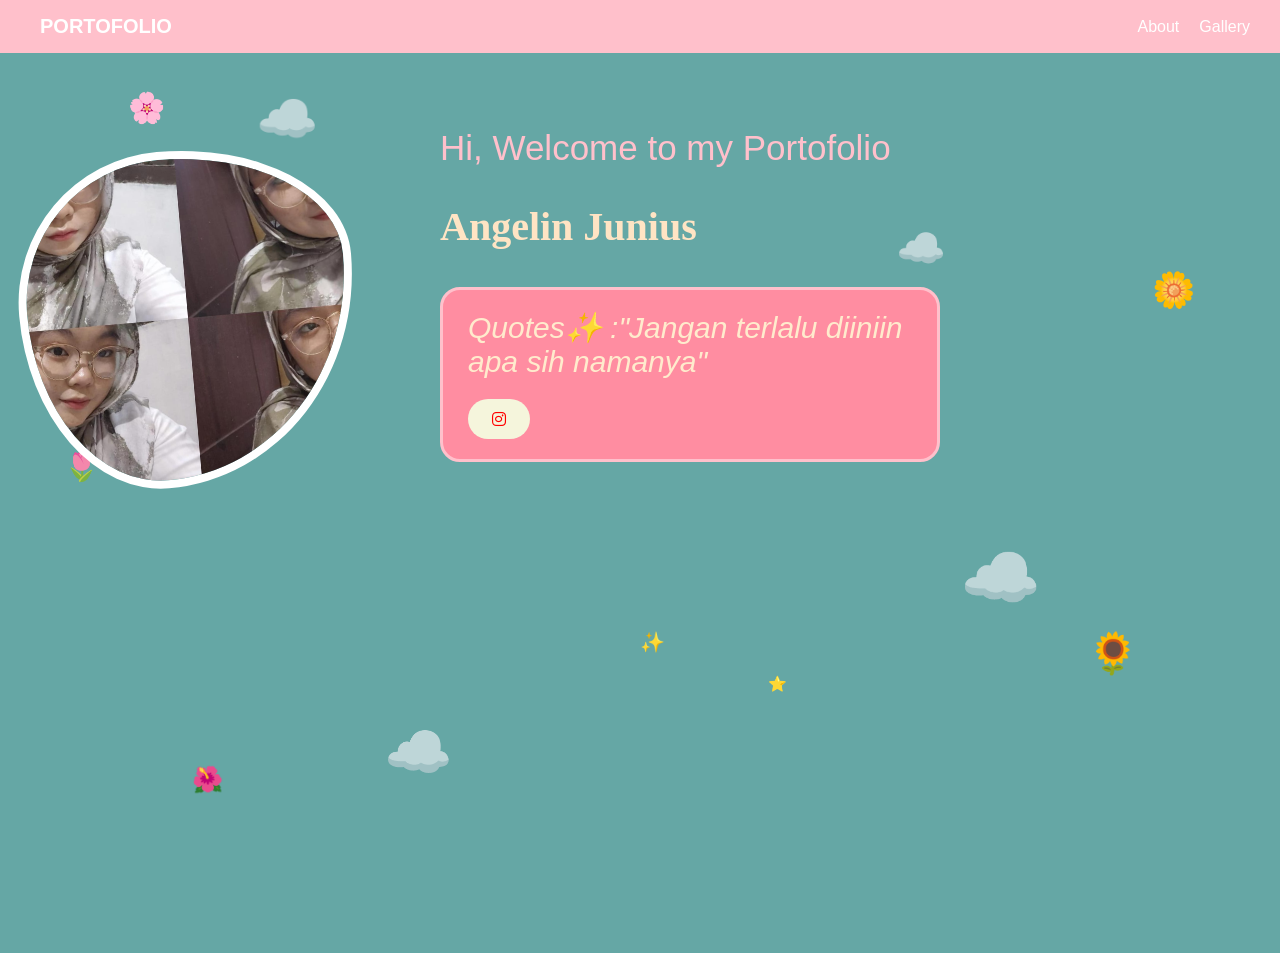
<file: index.html>
<!DOCTYPE html>
<html lang="en">
<head>
    <meta charset="UTF-8">
    <meta name="viewport" content="width=device-width, initial-scale=1.0">
    <title>Pertemuan2</title>
    <link rel="stylesheet" href="styleporto.css">
    <link rel="stylesheet" href="https://cdnjs.cloudflare.com/ajax/libs/font-awesome/6.6.0/css/all.min.css">
</head>
<body>
    <div class="hiasan">
        <div class="bunga bunga1">🌸</div>
        <div class="bunga bunga2">🌻</div>
        <div class="bunga bunga3">🌺</div>
        <div class="bunga bunga4">🌼</div>
        <div class="bunga bunga5">🌷</div>
        <div class="awan awan1">☁️</div>
        <div class="awan awan2">☁️</div>
        <div class="awan awan3">☁️</div>
        <div class="awan awan4">☁️</div>
        <div class="bintang bintang1">✨</div>
        <div class="bintang bintang2">⭐</div>
    </div>

    <header class="navbar" style="position: relative; z-index: 999;">
        <b>PORTOFOLIO</b>
        <a href="about.html">About</a>
        <a href="gallery.html">Gallery</a>
    </header>
    
        <div class="framefoto">
            <img src="WhatsApp Image 2026-06-01 at 11.38.00.jpeg" alt="PP">
        </div>

    <main class="main" style="position: relative; z-index: 999;">

        <div class="angel">
            <p class="sambutan">Hi, Welcome to my Portofolio</p>
            <h1 class="nama">Angelin Junius</h1>
            <div class="quotes">
                <p class="kata2">Quotes✨ :"Jangan terlalu diiniin apa sih namanya"</p>
                <a href="https://www.instagram.com/angelinjunius_?igsh=MWhwcjVxOXpycDJzag==" target="_blank" rel="noopener noreferrer" class="ig-identitas">
                <i class="fa-brands fa-instagram"></i>
                </a>
            </div>
        </div>
    </main>
    
</body>
</html>
</file>
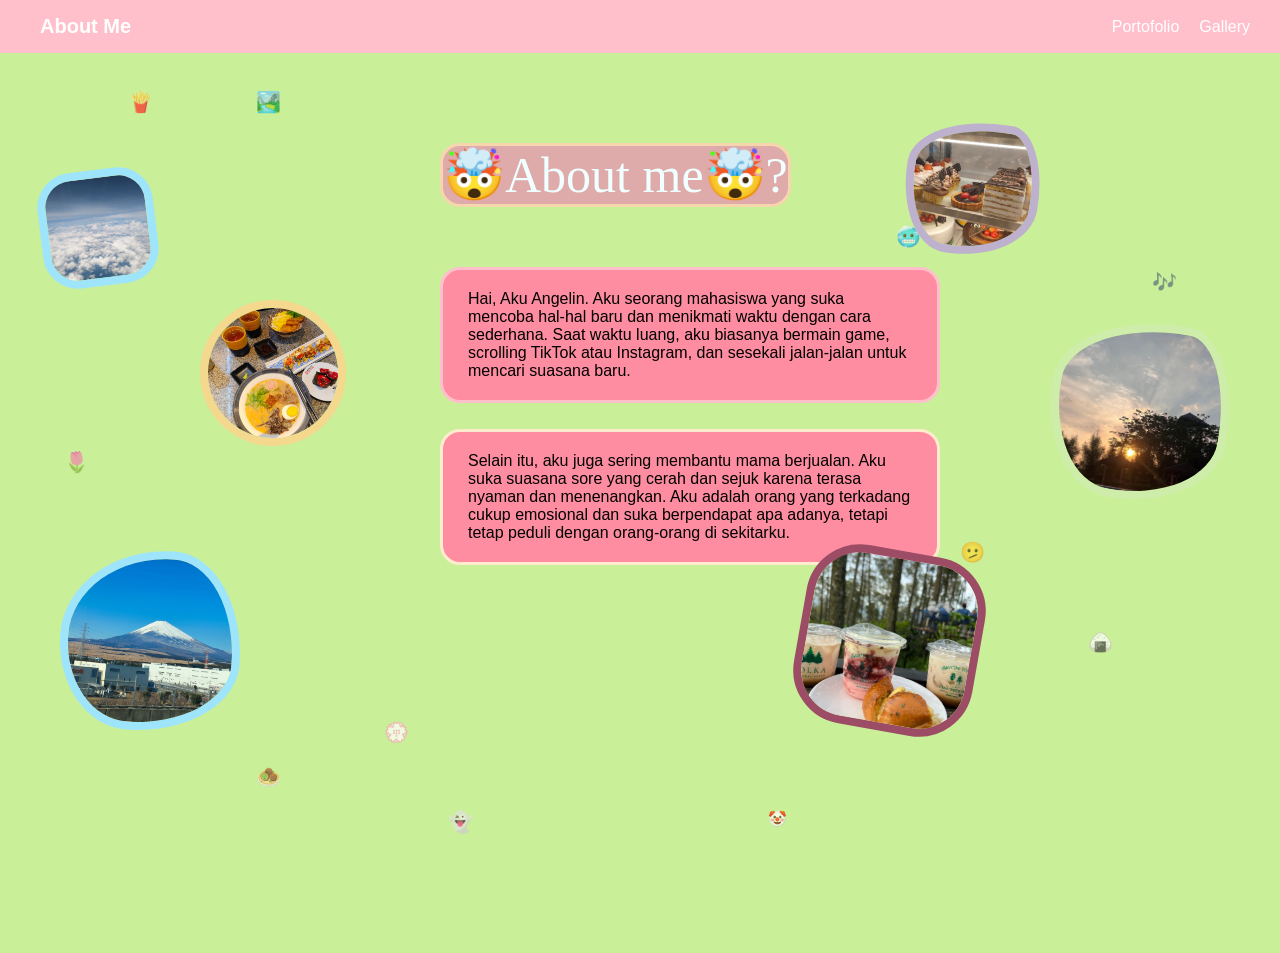
<file: about.html>
<!DOCTYPE html>
<html lang="en">
<head>
    <meta charset="UTF-8">
    <meta name="viewport" content="width=device-width, initial-scale=1.0">
    <title>Pertemuan2</title>
    <link rel="stylesheet" href="styleaboutme.css">
</head>

<body>
    <div class="hiasan">
        <div class="emot emot1">🍟</div>
        <div class="emot emot2">🍙</div>
        <div class="emot emot3">🧆</div>
        <div class="emot emot4">🎶</div>
        <div class="emot emot5">🌷</div>
        <div class="emot emot6">🏞️</div>
        <div class="emot emot7">🫤</div>
        <div class="emot emot8">🥶</div>
        <div class="emot emot9">💮</div>
        <div class="emot emot10">👻</div>
        <div class="emot emot11">🤡</div>
    </div>

    <header class="navbar">
        <b>About Me</b>
        <a href="index.html">Portofolio</a>
        <a href="gallery.html">Gallery</a>
    </header>

    <main class = "main">
        <div class="framefoto1">
            <img src="WhatsApp Image 2026-06-01 at 21.24.32.jpeg" alt="PP">
        </div>

         <div class="framefoto2">
            <img src="WhatsApp Image 2026-06-01 at 22.43.02 (1).jpeg" alt="PP">
        </div>

         <div class="framefoto3">
            <img src="WhatsApp Image 2026-06-01 at 22.43.05.jpeg" alt="PP">
        </div>

         <div class="framefoto4">
            <img src="WhatsApp Image 2026-06-01 at 22.44.16 (1).jpeg" alt="PP">
        </div>

         <div class="framefoto5">
            <img src="WhatsApp Image 2026-06-01 at 22.44.16.jpeg" alt="PP">
        </div>

         <div class="framefoto6">
            <img src="WhatsApp Image 2026-06-02 at 00.49.57.jpeg" alt="PP">
        </div>

        <div class="data">
            <p class="biodata">🤯About me🤯?</p>
            <p class="cerita">Hai, Aku Angelin. Aku seorang mahasiswa yang suka mencoba hal-hal baru dan menikmati waktu dengan cara sederhana. 
                Saat waktu luang, aku biasanya bermain game, scrolling TikTok atau Instagram, dan sesekali jalan-jalan untuk mencari suasana baru.
            </p>
            <p class="cerita2">Selain itu, aku juga sering membantu mama berjualan. Aku suka suasana sore yang cerah dan sejuk karena terasa nyaman dan menenangkan. 
                Aku adalah orang yang terkadang cukup emosional dan suka berpendapat apa adanya, tetapi tetap peduli dengan orang-orang di sekitarku.</p>
        </div>
    </main>

    


</body>
</html>
</file>
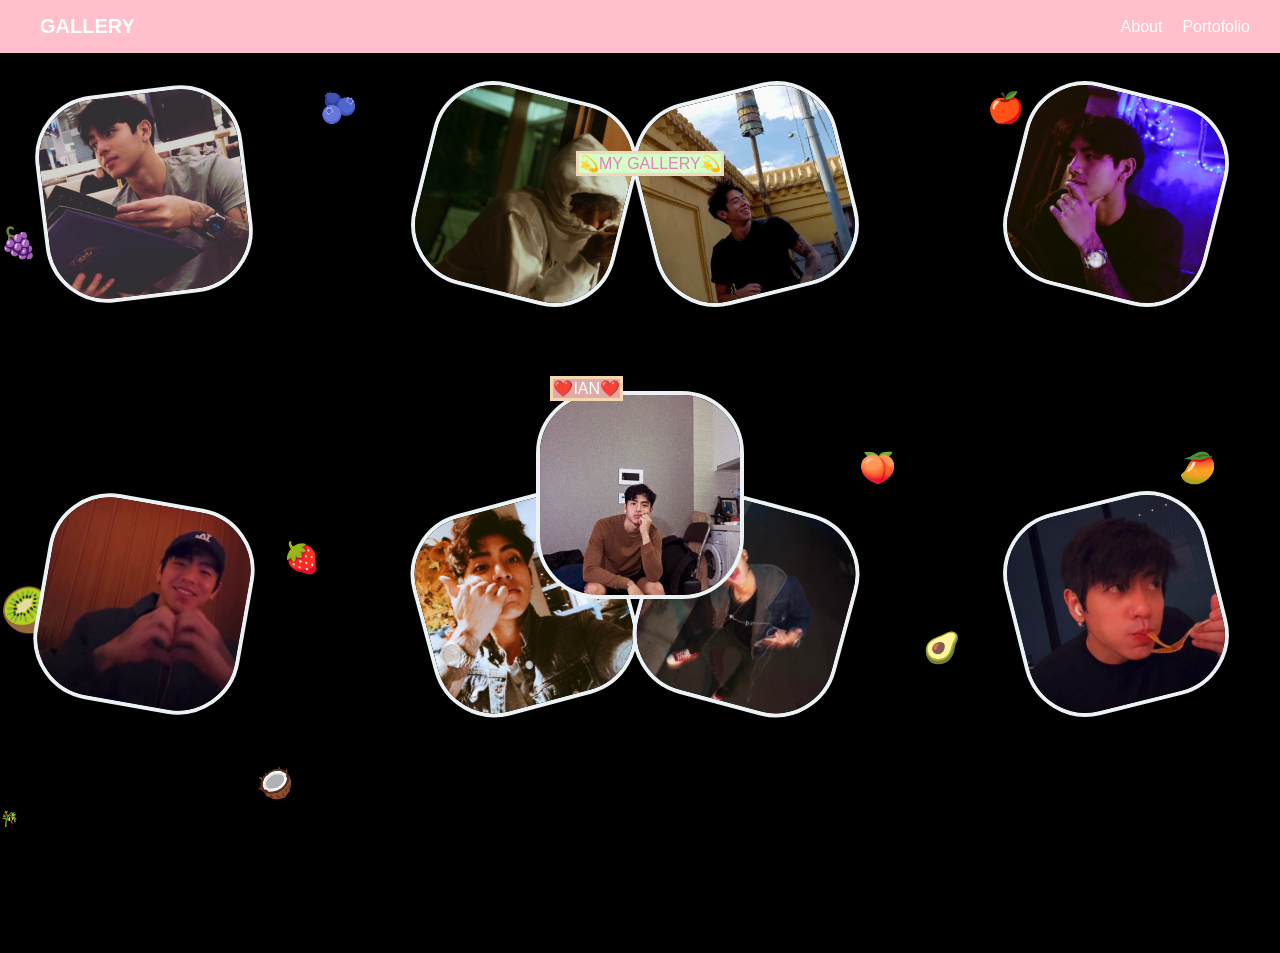
<file: gallery.html>
<!DOCTYPE html>
<html lang="en">
<head>
    <meta charset="UTF-8">
    <meta name="viewport" content="width=device-width, initial-scale=1.0">
    <title>Pertemuan2</title>
    <link rel="stylesheet" href="stylegallery.css">
</head>

<body>

    <div class="hiasan">
        <div class="emot emot1">🫐</div>
        <div class="emot emot2">🥑</div>
        <div class="emot emot3">🥥</div>
        <div class="emot emot4">🍑</div>
        <div class="emot emot5">🥭</div>
        <div class="emot emot6">🍎</div>
        <div class="emot emot7">🍓</div>
        <div class="emot emot8">🍇</div>
        <div class="emot emot9">🥝</div>
        <div class="emot emot10">🎋</div>
    </div>

    <header class="navbar" style="position: relative; z-index: 999;">
        <b>GALLERY</b>
        <a href="about.html">About</a>
        <a href="index.html">Portofolio</a>
    </header>

    <main class = "main">
       
        <div class="ian1">
            <img src="WhatsApp Image 2026-06-02 at 02.06.59.jpeg" alt="PP">
        </div>

        <div class="ian2">
            <img src="WhatsApp Image 2026-06-02 at 02.07.00 (1).jpeg" alt="PP">
        </div>

        <div class="ian3">
            <img src="WhatsApp Image 2026-06-02 at 02.07.00 (2).jpeg" alt="PP">
        </div>

        <div class="ian4">
            <img src="WhatsApp Image 2026-06-02 at 02.07.01 (1).jpeg" alt="PP">
        </div>

        <div class="ian5">
            <img src="WhatsApp Image 2026-06-02 at 02.07.01 (2).jpeg" alt="PP">
        </div>

        <div class="ian6">
            <img src="WhatsApp Image 2026-06-02 at 02.07.01 (3).jpeg" alt="PP">
        </div>

        <div class="ian7">
            <img src="WhatsApp Image 2026-06-02 at 10.15.53 (1).jpeg" alt="PP">
        </div>

        <div class="ian8">
            <img src="WhatsApp Image 2026-06-02 at 10.15.53.jpeg" alt="PP">
        </div>

         <div class="ian9">
            <img src="WhatsApp Image 2026-06-02 at 11.09.07.jpeg" alt="PP">
        </div>

        <p class="judul">💫MY GALLERY💫</p>
        <p class="tengah">❤️IAN❤️</p>
        

    </main>

</body>
</html>
</file>
<file: styleporto.css>
body {
  font-family: Arial, sans-serif;
  margin: 0;
  background-color: rgb(101, 167, 165);
}

.hiasan {
    position: absolute;
    top: 0;
    left: 0;
    width: 100%;
    height: 100%;
    pointer-events: none;
    z-index: 0;
    overflow: hidden;
}

.bunga {
    position: absolute;
    font-size: 30px;
}

.bunga1 {
    top: 10%;
    left: 10%;
}

.bunga2 {
    top: 70%;
    left: 85%;
    font-size: 40px;
}

.bunga3 {
    top: 85%;
    left: 15%;
    font-size: 25px;
}

.bunga4 {
    top: 30%;
    left: 90%;
    font-size: 35px;
}

.bunga5 {
    top: 50%;
    left: 5%;
    font-size: 28px;
}

.awan {
    position: absolute;
    font-size: 50px;
    opacity: 0.7;
}

.awan1 {
    top: 10%;
    left: 20%;
}

.awan2 {
    top: 60%;
    left: 75%;
    font-size: 65px;
}

.awan3 {
    top: 25%;
    left: 70%;
    font-size: 40px;
}

.awan4 {
    top: 80%;
    left: 30%;
    font-size: 55px;
}

.bintang {
    position: absolute;
    font-size: 20px;
}

.bintang1 {
    top: 70%;
    left: 50%;
}

.bintang2 {
    top: 75%;
    left: 60%;
    font-size: 15px;
}

.navbar {
  background-color: pink;
  padding: 15px 30px;
  display: flex;
  justify-content: space-between;
  align-items: center;
}

header b {
  color: white;
  font-size: 20px;
  margin-left: 10px;
}

header a {
  color: white;
  text-decoration: none;
  margin-left: 20px;
  font-size: 16px;
}

header a:first-of-type {
    margin-left: auto;
}

header a:hover {
    text-decoration: underline;
    cursor: pointer;
}

.framefoto {
    width: 320px;
    height: 320px;
    position: absolute;
    left: 20px;
    top: 150px;
    overflow: hidden;
    border-radius: 45% 55% 60% 40% / 45% 35% 65% 55%;
    transform: rotate(-5deg);
    border: 8px solid white;
}

.framefoto img {
    width: 100%;
    height: 100%;
    object-fit: cover;
}

.main {
    display: flex;
    align-items: flex-start;
    min-height: calc(100vh - 80px);
    padding: 40px 60px;
    flex-wrap: wrap;
    margin-left: 360px;
}

.angel {
    flex: 1;
    max-width: 500px;
    text-align: left;
    padding: 20px;
    margin-top: 0;
    padding-top: 0;
}

.sambutan {
    font-size: 35px;
    color: pink;
}

.nama {
    font-size: 40px;
    color:bisque;
    font-family: Georgia, 'Times New Roman', Times, serif
}

.quotes {
    border: 3px solid pink;
    border-radius: 20px;
    padding: 20px 25px;
    display: inline-block;
    background-color: #ff8da1;
    margin-top: 10px;
}

.ig-identitas {
    display: inline-flex; 
    align-items: center;
    margin-top: 20px;
    padding: 12px 24px;
    background-color: beige;
    color: red;
    border-radius: 30px;
    text-decoration: none;
}

.kata2 {
    font-size: 30px;
    color: blanchedalmond;
    margin: 0;
    font-style: italic;
}
</file>
<file: styleaboutme.css>
body {
  font-family: Arial, sans-serif;
  margin: 0;
  background-color: rgb(202, 239, 153);
}

.hiasan {
    position: absolute;
    top: 0;
    left: 0;
    width: 100%;
    height: 100%;
    pointer-events: none;
    z-index: 0;
    overflow: hidden;
}

.emot {
    position: absolute;
    font-size: 30px;
}

.emot1 {
    top: 10%;
    left: 10%;
}

.emot2 {
    top: 70%;
    left: 85%;
    font-size: 40px;
}

.emot3 {
    top: 85%;
    left: 20%;
    font-size: 25px;
}

.emot4 {
    top: 30%;
    left: 90%;
    font-size: 35px;
}

.emot5 {
    top: 50%;
    left: 5%;
    font-size: 28px;
}

.emot {
    position: absolute;
    font-size: 50px;
    opacity: 0.7;
}

.emot6 {
    top: 10%;
    left: 20%;
}

.emot7 {
    top: 60%;
    left: 75%;
    font-size: 65px;
}

.emot8 {
    top: 25%;
    left: 70%;
    font-size: 40px;
}

.emot9 {
    top: 80%;
    left: 30%;
    font-size: 55px;
}

.emot {
    position: absolute;
    font-size: 20px;
}

.emot10 {
    top: 90%;
    left: 35%;
}

.emot11 {
    top: 90%;
    left: 60%;
    font-size: 15px;
}

.navbar {
  background-color: pink;
  padding: 15px 30px;
  display: flex;
  justify-content: space-between;
  align-items: center;
}

header b {
  color: white;
  font-size: 20px;
  margin-left: 10px;
}

header a {
  color: white;
  text-decoration: none;
  margin-left: 20px;
  font-size: 16px;
}

header a:first-of-type {
    margin-left: auto;
}

header a:hover {
    text-decoration: underline;
    cursor: pointer;
}

.main {
    display: flex;
    align-items: flex-start;
    min-height: calc(100vh - 80px);
    padding: 40px 60px;
    flex-wrap: wrap;
    margin-left: 360px;
}

.data {
    flex: 1;
    max-width: 500px;
    text-align: left;
    padding: 20px;
    margin-top: 0;
    padding-top: 0;
}

.biodata {
    font-size: 50px;
    color: azure;
    font-family: Georgia, 'Times New Roman', Times, serif;
    background-color: rgb(223, 170, 170); 
    border: 3px solid rgb(246, 214, 172);     
    border-radius: 20px;       
    display: inline-block; 
    position: relative;
}

.cerita {
    border: 3px solid pink;
    border-radius: 20px;
    padding: 20px 25px;
    display: inline-block;
    background-color: #ff8da1;
    margin-top: 10px;
}

.cerita2 {
    border: 3px solid blanchedalmond;
    border-radius: 20px;
    padding: 20px 25px;
    display: inline-block;
    background-color: #ff8da1;
    margin-top: 10px;
}

.framefoto1 {
    width: 100px;
    height: 100px;
    position: absolute;
    left: 40px;
    top: 170px;
    overflow: hidden;
    border-radius: 30%;
    border: 8px solid rgb(158, 229, 252);
    transform: rotate(-7deg);
}

.framefoto1 img {
    width: 100%;
    height: 100%;
    object-fit: cover;
}

.framefoto2 {
    width: 165px;
    height: 165px;
    position: absolute;
    left: 60px;
    top: 550px;
    overflow: hidden;
    border-radius: 60% 40% 60% 40% / 50% 60% 40% 50%;
    border: 8px solid rgb(158, 229, 252);
    transform: rotate(4deg);
}

.framefoto2 img {
    width: 100%;
    height: 100%;
    object-fit: cover;
}

.framefoto3 {
    width: 165px;
    height: 165px;
    position: absolute;
    right: 50px;
    top: 320px;
    overflow: hidden;
    border-radius: 70% 30% 60% 40% / 40% 60% 40% 60%;
    border: 8px solid rgb(207, 237, 170);
    transform: rotate(10deg);
}

.framefoto3 img {
    width: 100%;
    height: 100%;
    object-fit: cover;
}

.framefoto4 {
    width: 130px;
    height: 130px;
    position: absolute;
    left: 200px;
    top: 300px;
    overflow: hidden;
    border-radius: 50%;
    border: 8px solid rgb(243, 216, 142);
}

.framefoto4 img {
    width: 100%;
    height: 100%;
    object-fit: cover;
}

.framefoto5 {
    width: 165px;
    height: 165px;
    position: absolute;
    right: 300px;
    top: 550px;
    overflow: hidden;
    border-radius: 30%;
    border: 8px solid rgb(156, 77, 101);
    transform: rotate(10deg);
}

.framefoto5 img {
    width: 100%;
    height: 100%;
    object-fit: cover;
}

.framefoto6 {
    width: 120px;
    height: 120px;
    position: absolute;
    right: 240px;
    top: 120px;
    overflow: hidden;
    border-radius: 72% 28% 63% 37% / 38% 58% 42% 62%;
    border: 8px solid rgb(189, 177, 206);
    transform: rotate(10deg);
}

.framefoto6 img {
    width: 100%;
    height: 100%;
    object-fit: cover;
}
</file>
<file: stylegallery.css>
body {
  font-family: Arial, sans-serif;
  margin: 0;
  background-color: black;
}

.hiasan {
    position: absolute;
    top: 0;
    left: 0;
    width: 100%;
    height: 100%;
    pointer-events: none;
    z-index: 0;
    overflow: hidden;
}

.emot {
    position: absolute;
    font-size: 30px;
}

.emot1 {
    top: 10%;
    left: 25%;
    font-size: 20px;
}

.emot2 {
    top: 70%;
    right: 25%;
    font-size: 20px;
}

.emot3 {
    top: 85%;
    left: 20%;
    font-size: 25px;
}

.emot4 {
    top: 50%;
    right: 30%;
    font-size: 35px;
}

.emot {
    position: absolute;
    font-size: 30px;
}

.emot5 {
    top: 50%;
    right: 5%;
}

.emot6 {
    top: 10%;
    right: 20%;
    font-size: 50px;
}

.emot7 {
    top: 60%;
    right: 75%;
    font-size: 35px;
}

.emot {
    position: absolute;
    font-size: 30px;
}

.emot8 {
    top: 25%;
    middle: 70%;
    font-size: 30px;
}

.emot9 {
    top: 65%;
    middle: 30%;
    font-size: 43px;
}

.emot10 {
    top: 90%;
    midlle: 60%;
    font-size: 15px;
}

.navbar {
  background-color: pink;
  padding: 15px 30px;
  display: flex;
  justify-content: space-between;
  align-items: center;
}

header b {
  color: white;
  font-size: 20px;
  margin-left: 10px;
}

header a {
  color: white;
  text-decoration: none;
  margin-left: 20px;
  font-size: 16px;
}

header a:first-of-type {
    margin-left: auto;
}

header a:hover {
    text-decoration: underline;
    cursor: pointer;
}

.main {
    display: flex;
    align-items: flex-start;
    min-height: calc(100vh - 80px);
    padding: 40px 60px;
    flex-wrap: wrap;
    margin-left: 360px;
}

.judul {
  font-family: Arial, Helvetica, sans-serif;
  color: rgb(229, 127, 190);
  background-color: rgb(213, 255, 200); 
  border: 3px solid rgb(240, 217, 187);            
  display: inline-block; 
  position: absolute;
  left: 45%;                   
  top: 15%;
}

.tengah {
  font-family: Arial, Helvetica, sans-serif;
  color: white;
  background-color: rgb(223, 170, 170); 
  border: 3px solid rgb(246, 214, 172);            
  display: inline-block; 
  position: absolute;
  left: 43%;                   
  top: 40%;
}

.ian1 {
    width: 200px;
    height: 200px;
    position: absolute;
    left: 40px;
    top: 90px;
    overflow: hidden;
    border-radius: 30%;
    border: 4px solid rgb(236, 242, 244);
    transform: rotate(-7deg);
}

.ian1 img {
    width: 100%;
    height: 100%;
    object-fit: cover;
}

.ian2 {
    width: 200px;
    height: 200px;
    position: absolute;
    left: 40px;
    top: 500px;
    overflow: hidden;
    border-radius: 30%;
    border: 4px solid rgb(236, 242, 244);
    transform: rotate(10deg);
}

.ian2 img {
    width: 100%;
    height: 100%;
    object-fit: cover;
}

.ian3 {
    width: 200px;
    height: 200px;
    position: absolute;
    right: 60px;
    top: 500px;
    overflow: hidden;
    border-radius: 30%;
    border: 4px solid rgb(236, 242, 244);
    transform: rotate(-14deg);
}

.ian3 img {
    width: 100%;
    height: 100%;
    object-fit: cover;
}

.ian4 {
    width: 200px;
    height: 200px;
    position: absolute;
    right: 60px;
    top: 90px;
    overflow: hidden;
    border-radius: 30%;
    border: 4px solid rgb(236, 242, 244);
    transform: rotate(14deg);
}

.ian4 img {
    width: 100%;
    height: 100%;
    object-fit: cover;
}

.ian5 {
    width: 200px;
    height: 200px;
    position: absolute;
    middle: 40px;
    top: 90px;
    overflow: hidden;
    border-radius: 30%;
    border: 4px solid rgb(236, 242, 244);
    transform: rotate(14deg);
}

.ian5 img {
    width: 100%;
    height: 100%;
    object-fit: cover;
}

.ian6 {
    width: 200px;
    height: 200px;
    position: absolute;
    middle: 40px;
    top: 500px;
    overflow: hidden;
    border-radius: 30%;
    border: 4px solid rgb(236, 242, 244);
    transform: rotate(-15deg);
}

.ian6 img {
    width: 100%;
    height: 100%;
    object-fit: cover;
}

.ian7 {
    width: 200px;
    height: 200px;
    position: absolute;
    right: 430px;
    top: 90px;
    overflow: hidden;
    border-radius: 30%;
    border: 4px solid rgb(236, 242, 244);
    transform: rotate(-14deg);
}

.ian7 img {
    width: 100%;
    height: 100%;
    object-fit: cover;
}

.ian8 {
    width: 200px;
    height: 200px;
    position: absolute;
    right: 430px;
    top: 500px;
    overflow: hidden;
    border-radius: 30%;
    border: 4px solid rgb(236, 242, 244);
    transform: rotate(15deg);
}

.ian8 img {
    width: 100%;
    height: 100%;
    object-fit: cover;
}

.ian9 {
    width: 200px;
    height: 200px;
    position: absolute;
    left: 50%;
    top: 55%;
    transform: translate(-50%, -50%);
    overflow: hidden;
    border-radius: 30%;
    border: 4px solid rgb(236, 242, 244);
}

.ian9 img {
    width: 100%;
    height: 100%;
    object-fit: cover;
}
</file>
